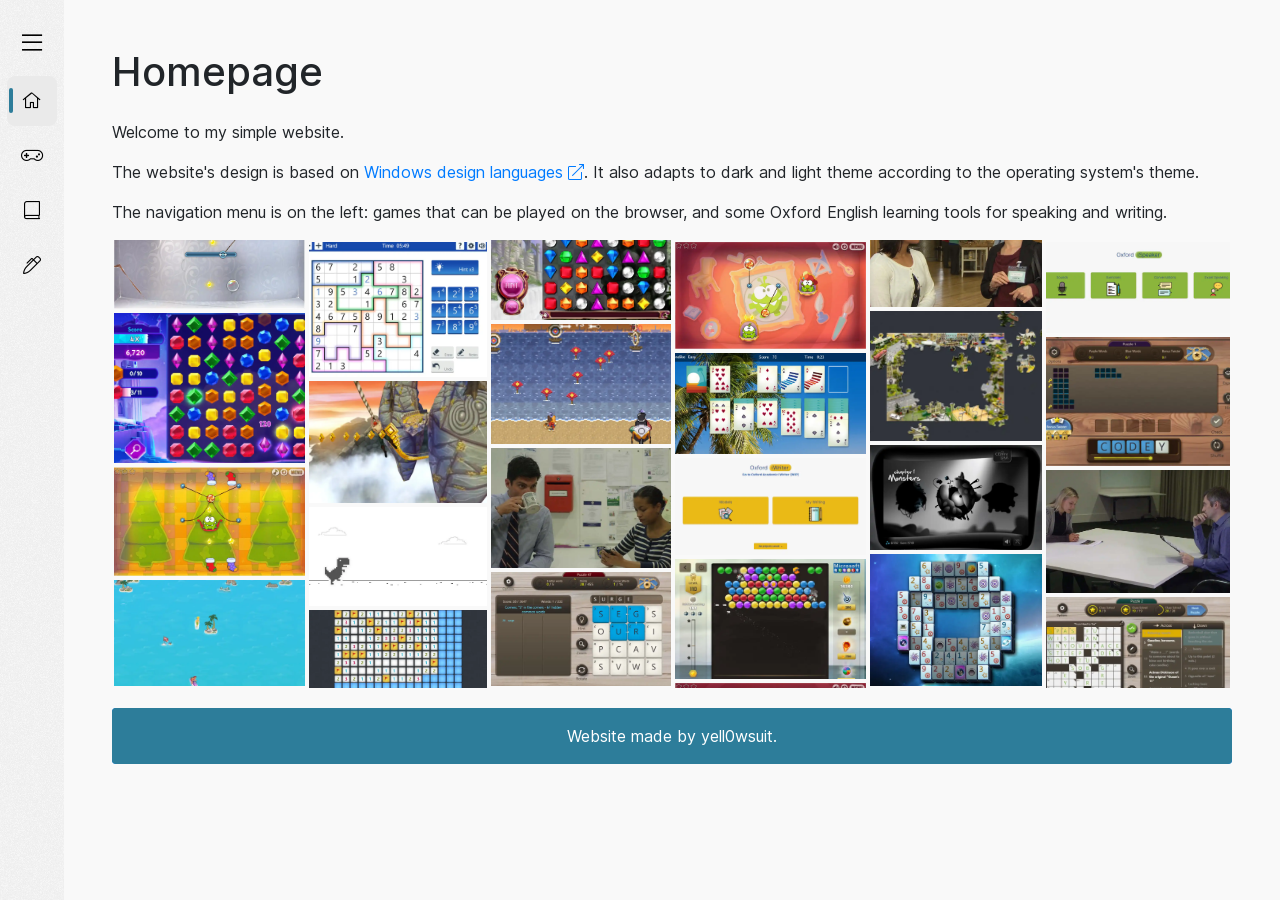
<file: yell0wsuit.github.io/index.html>
<!DOCTYPE html>
<html lang="en" dir="ltr">
    
<!-- Mirrored from yell0wsuit.github.io/ by HTTrack Website Copier/3.x [XR&CO'2014], Wed, 18 May 2022 18:02:54 GMT -->
<!-- Added by HTTrack --><meta http-equiv="content-type" content="text/html;charset=utf-8" /><!-- /Added by HTTrack -->
<head>
        <meta charset="UTF-8">
        <title>Homepage - yell0wsuit</title>
        <link rel="stylesheet" href="css/style.css">
        <link href="css/pro.min.css" rel="stylesheet">
        <link href="css/bootstrap.min.css" rel="stylesheet">
        <script type='text/javascript' src="scripts/jquery.min.js"></script>
        <meta name="viewport" content="width=device-width, initial-scale=1.0">
        <meta name="description" content="yell0wsuit's website">
        <meta property="og:title" content="yell0wsuit's website" />
        <meta property="og:description" content="yell0wsuit's simple website" />
        <meta property="og:image" content="https://yell0wsuit.github.io/meta.jpg" />
    </head>
    <body>
        <div class="sidebar">
            <div class="logo-details">
                <i class="fal fa-bars" id="btn"></i>
            </div>
            <ul class="nav-list">
                <li aria-selected="true" class="active selected">
                    <a href="#">
                    <i class="fal fa-home-alt"></i>
                    <span class="links_name">Homepage</span>
                    </a>
                    <span class="tooltipcustom">Homepage</span>
                </li>
                <li>
                    <a href="html5-games/index.html">
                    <i class="fal fa-gamepad"></i>
                    <span class="links_name">Games</span>
                    </a>
                    <span class="tooltipcustom">Games</span>
                </li>
                <li>
                    <a href="english.html">
                    <i class="fal fa-book-alt"></i>
                    <span class="links_name">Oxford learning tools</span>
                    </a>
                    <span class="tooltipcustom">Oxford learning tools</span>
                </li>
                <li>
                    <a href="https://yell0wsuit.rf.gd/">
                    <i class="fal fa-pen-alt"></i>
                    <span class="links_name">Blog (external page) <span class="fal fa-external-link"></span></span>
                    </a>
                    <span class="tooltipcustom">Blog (external page) <span class="fal fa-external-link"></span></span>
                </li>
            </ul>
        </div>
        <div class="wrapper d-flex align-items-stretch">
            <div id="content" class="p-4 p-md-5">
                <h1 class="mb-4">Homepage</h1>
                <p>Welcome to my simple website.</p>
                <p>The website's design is based on <a href="https://docs.microsoft.com/en-us/windows/apps/design/signature-experiences/design-principles">Windows design languages <span class="fal fa-external-link"></span></a>. It also adapts to dark and light theme according to the operating system's theme.</p>
                <p>The navigation menu is on the left: games that can be played on the browser, and some Oxford English learning tools for speaking and writing.</p>
                <div class="carousel">
                    <div class="first-column"><a href="#"><img src="images/12.webp" alt="image"></a><a href="#"><img src="images/21.webp" alt="image"></a><a href="#"><img src="images/24.webp" alt="image"></a><a href="#"><img src="images/10.webp" alt="image"></a></div>
                    <div class="first-column"><a href="#"><img src="images/13.webp" alt="image"></a><a href="#"><img src="images/22.webp" alt="image"></a><a href="#"><img src="images/11.webp" alt="image"></a><a href="#"><img src="images/15.webp" alt="image"></a></div>
                    <div class="first-column"><a href="#"><img src="images/03.webp" alt="image"></a><a href="#"><img src="images/23.webp" alt="image"></a><a href="#"><img src="images/09.webp" alt="image"></a><a href="#"><img src="images/16.webp" alt="image"></a></div>
                    <div class="first-column"><a href="#"><img src="images/02.webp" alt="image"></a><a href="#"><img src="images/04.webp" alt="image"></a><a href="#"><img src="images/07.webp" alt="image"></a><a href="#"><img src="images/20.webp" alt="image"></a></div>
                    <div class="first-column"><a href="#"><img src="images/08.webp" alt="image"></a><a href="#"><img src="images/19.webp" alt="image"></a><a href="#"><img src="images/01.webp" alt="image"></a><a href="#"><img src="images/14.webp" alt="image"></a></div>
                    <div class="first-column"><a href="#"><img src="images/06.webp" alt="image"></a><a href="#"><img src="images/18.webp" alt="image"></a><a href="#"><img src="images/05.webp" alt="image"></a><a href="#"><img src="images/17.webp" alt="image"></a></div>
                </div>
                <footer class="footer-custom bg-primary text-white mb-5">
                    <!-- Copyright -->
                    <div class="text-center p-3" style="background-color: #2d7d9a; border-radius: 4px">
                        Website made by yell0wsuit.
                    </div>
                    <!-- Copyright -->
                </footer>
            </div>
        </div>
        <div id="ms-spinner" class="fullscreen show" role="progressbar" aria-valuemin="0" aria-valuemax="100">
            <div slot="indeterminate">
                <svg class="spinner-svg" viewBox="0 0 16 16">
                    <circle class="outer-circle" cx="8px" cy="8px" r="7px"></circle>
                    <circle class="inner-circle inner-circle-animation" cx="8px" cy="8px" r="7px"></circle>
                </svg>
            </div>
        </div>
        <script type="text/javascript" src="scripts/bootstrap.min.js"></script>
        <script src="scripts/script.js"></script>
        <script type="text/javascript">
            $(window).on('load', function() {
                if ($('#ms-spinner').length > 0) {
                    $('#ms-spinner').removeClass('show');
                }
            [...document.querySelectorAll('.first-column')].map(column => {
                column.style.setProperty('--animation', 'slide');
                column.innerHTML = column.innerHTML + column.innerHTML;
              });
            });
        </script>
    </body>

<!-- Mirrored from yell0wsuit.github.io/ by HTTrack Website Copier/3.x [XR&CO'2014], Wed, 18 May 2022 18:02:54 GMT -->
</html>
</file>
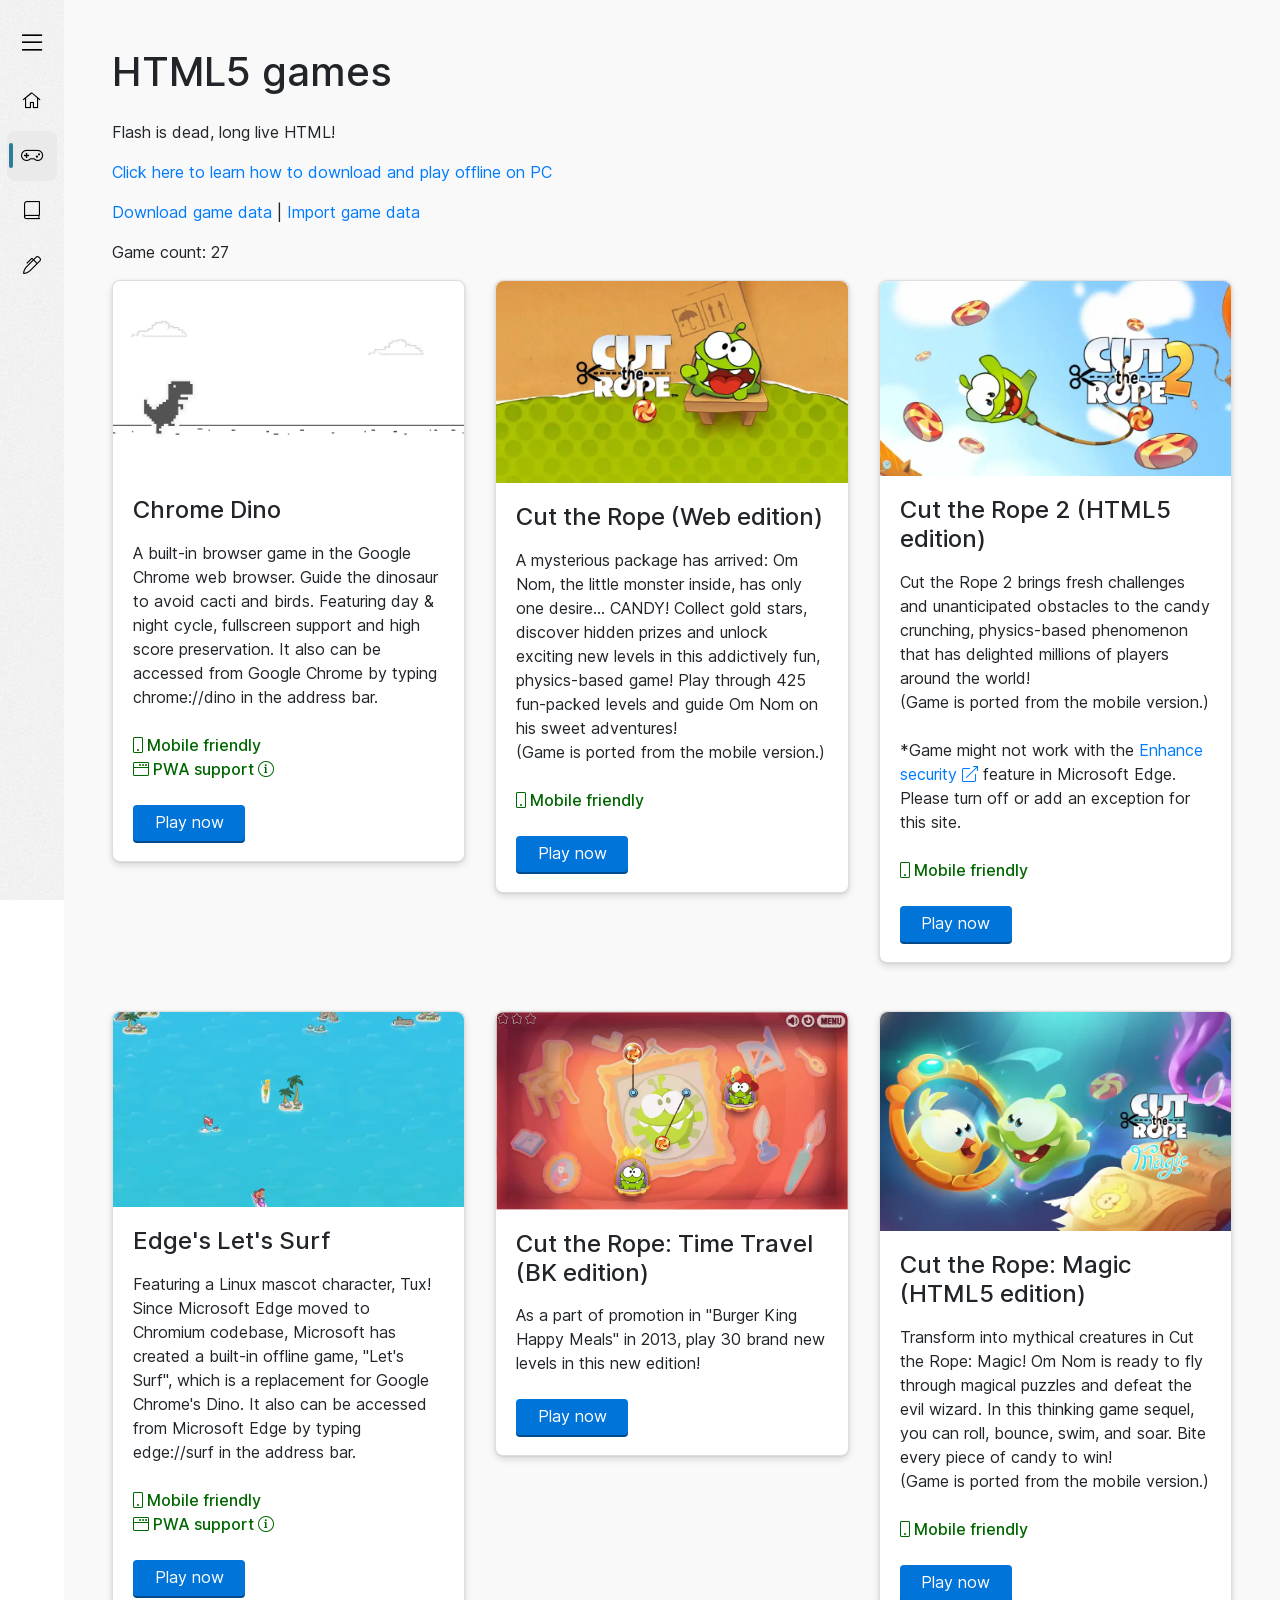
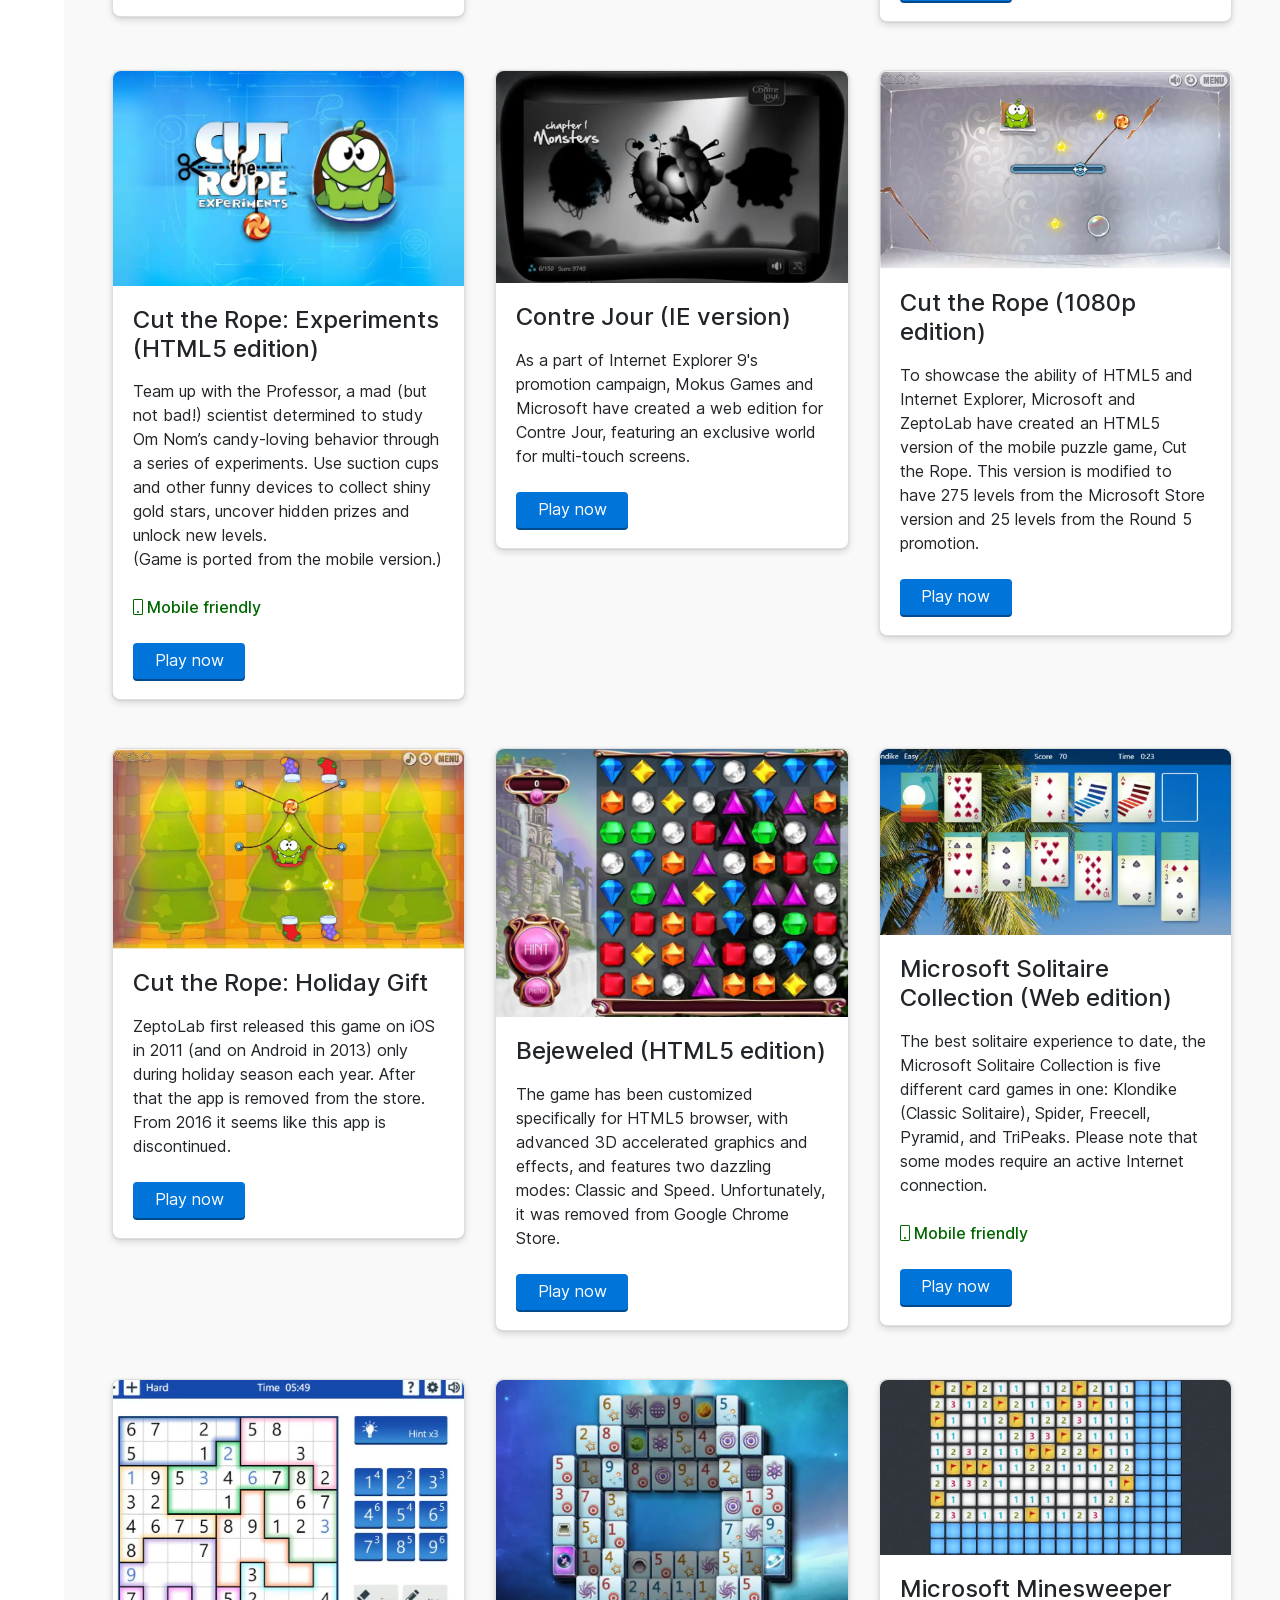
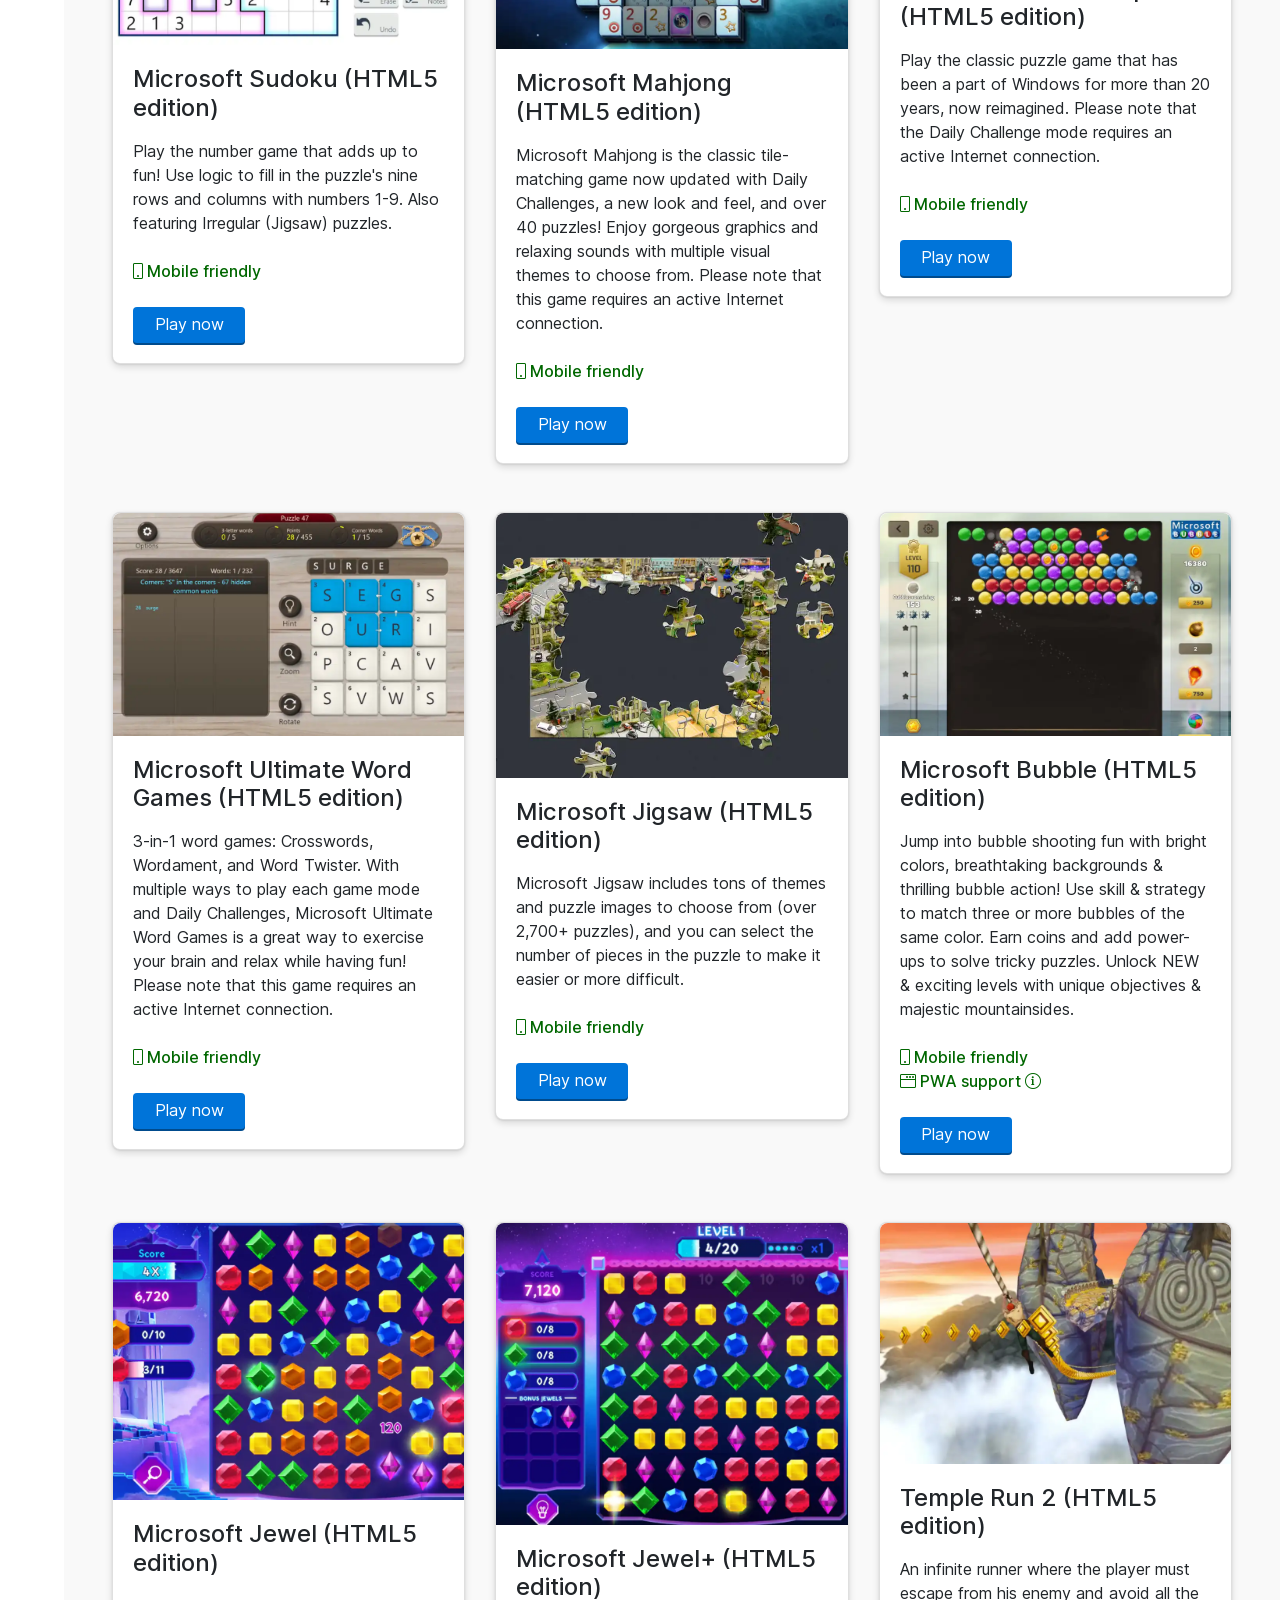
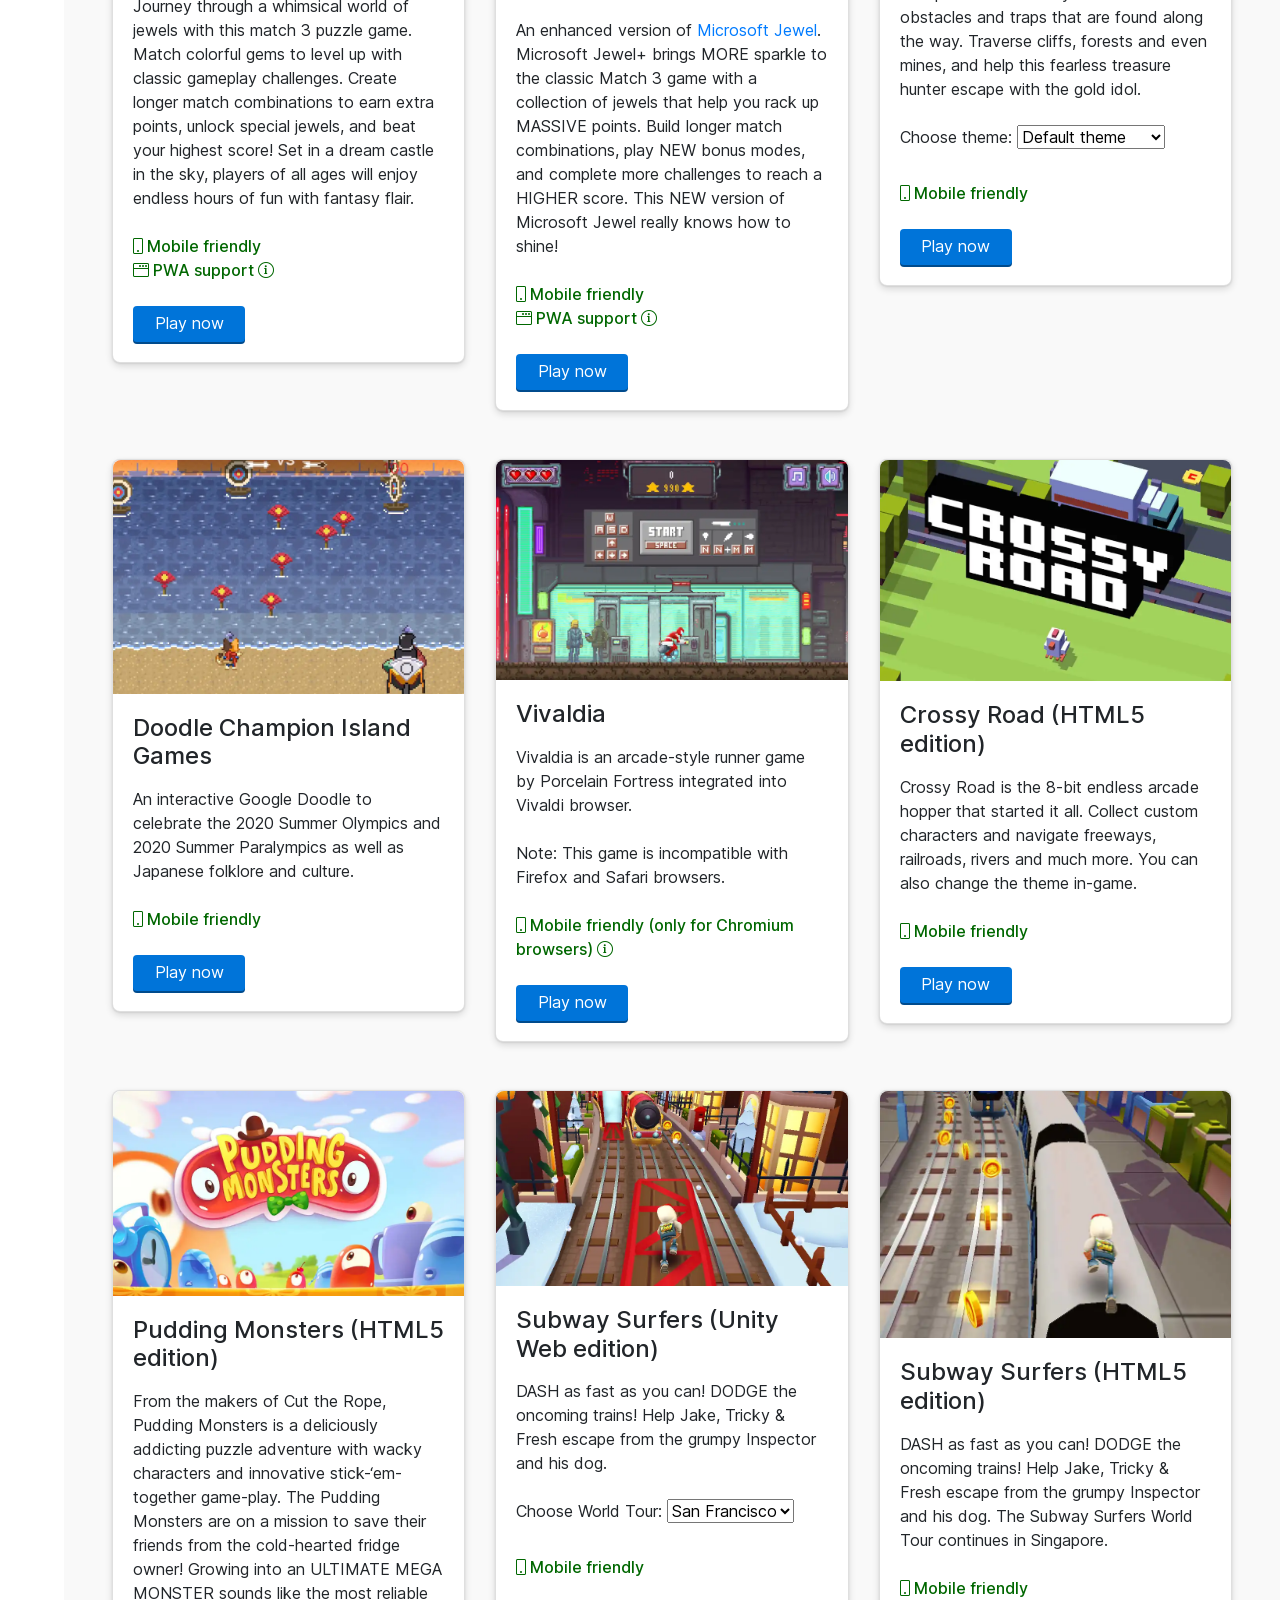
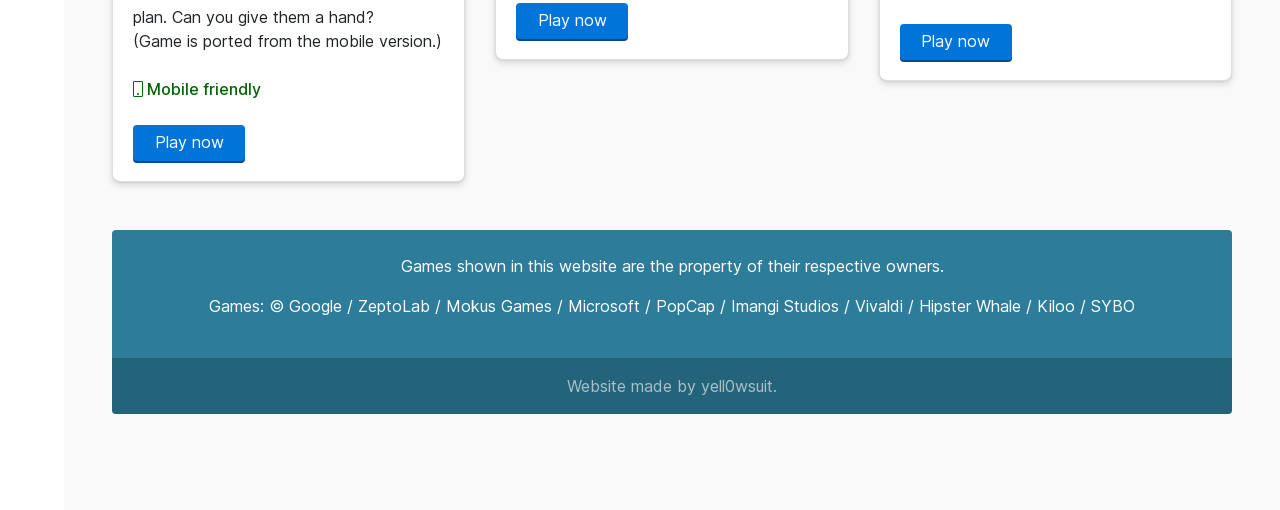
<file: yell0wsuit.github.io/html5-games/index.html>
<!DOCTYPE html>
<html lang="en" dir="ltr">
    
<!-- Mirrored from yell0wsuit.github.io/html5-games/ by HTTrack Website Copier/3.x [XR&CO'2014], Wed, 18 May 2022 18:07:57 GMT -->
<!-- Added by HTTrack --><meta http-equiv="content-type" content="text/html;charset=utf-8" /><!-- /Added by HTTrack -->
<head>
        <meta charset="UTF-8">
        <title>Games - yell0wsuit</title>
        <link rel="stylesheet" href="../css/style.css">
        <link href="../css/pro.min.css" rel="stylesheet">
        <link href="../css/bootstrap.min.css" rel="stylesheet">
        <script type='text/javascript' src="../scripts/jquery.min.js"></script>
        <script type='text/javascript' src="../scripts/popper.min.js"></script>
        <script type='text/javascript' src="../scripts/bootstrap.min.js"></script>
        <meta name="viewport" content="width=device-width, initial-scale=1.0">
    </head>
    <body>
        <script src="../scripts/dexie.min.js"></script>
        <script src="../scripts/dexie-export-import.js"></script>
        <script src="../scripts/jszip.min.js" type="text/javascript"></script>
        <script src="../scripts/download.min.js"></script>
        <script src="../scripts/saveandexport.js"></script>
        <div class="modal hide fade" id="downloadModal">
            <div class="modal-dialog">
                <div class="modal-content">
                    <!-- Modal Header -->
                    <div class="modal-header">
                        <h4 class="modal-title">Before downloading...</h4>
                        <button type="button" class="close" data-dismiss="modal">&times;</button>
                    </div>
                    <!-- Modal body -->
                    <div class="modal-body">
                        Remember to refresh the page to get the latest data after playing.<br />
                        Depending on the amount of the data, this may take a while.
                    </div>
                    <!-- Modal footer -->
                    <div class="modal-footer">
                        <button type="button" class="btn btn-custom" id="downloadZIP" data-dismiss="modal">Download</button>
                        <button type="button" class="btn btn-outline-secondary" onclick="window.location.reload();" data-dismiss="modal">Refresh page</button>
                    </div>
                </div>
            </div>
        </div>
        <div class="modal hide fade" id="progressModal">
            <div class="modal-dialog">
                <div class="modal-content">
                    <!-- Modal Header -->
                    <div class="modal-header">
                        <h4 class="modal-title">Status</h4>
                        <button type="button" class="close" data-dismiss="modal">&times;</button>
                    </div>
                    <!-- Modal body -->
                    <div class="modal-body">
                        Data exported. Check the download popup to get the file.
                    </div>
                    <!-- Modal footer -->
                    <div class="modal-footer">
                        <button type="button" class="btn btn-custom" data-dismiss="modal">Close</button>
                    </div>
                </div>
            </div>
        </div>
        <div class="modal hide fade" id="importModal">
            <div class="modal-dialog">
                <div class="modal-content">
                    <!-- Modal Header -->
                    <div class="modal-header">
                        <h4 class="modal-title">Status</h4>
                        <button type="button" class="close" data-dismiss="modal">&times;</button>
                    </div>
                    <!-- Modal body -->
                    <div class="modal-body">
                        Sucessfully imported game data.<br />
                        Refreshing in 3 seconds.
                    </div>
                    <!-- Modal footer -->
                    <div class="modal-footer">
                        <button type="button" class="btn btn-custom" data-dismiss="modal">Close</button>
                    </div>
                </div>
            </div>
        </div>
        <div class="modal hide fade" id="importFailedModal">
            <div class="modal-dialog">
                <div class="modal-content">
                    <!-- Modal Header -->
                    <div class="modal-header">
                        <h4 class="modal-title">Status</h4>
                        <button type="button" class="close" data-dismiss="modal">&times;</button>
                    </div>
                    <!-- Modal body -->
                    <div class="modal-body">
                        Failed to import data.
                    </div>
                    <!-- Modal footer -->
                    <div class="modal-footer">
                        <button type="button" class="btn btn-custom" data-dismiss="modal">Close</button>
                    </div>
                </div>
            </div>
        </div>
        <div class="modal hide fade" id="confirmModal">
            <div class="modal-dialog">
                <div class="modal-content">
                    <!-- Modal Header -->
                    <div class="modal-header">
                        <h4 class="modal-title">Confirm overwrite?</h4>
                        <button type="button" class="close" data-dismiss="modal">&times;</button>
                    </div>
                    <!-- Modal body -->
                    <div class="modal-body">
                        This will overwrite the current game data. Continue?
                    </div>
                    <!-- Modal footer -->
                    <div class="modal-footer">
                        <button type="button" class="btn btn-warning" onclick="importZIP.click();" data-dismiss="modal">Yes</button>
                        <button type="button" class="btn btn-outline-secondary" data-dismiss="modal">No</button>
                    </div>
                </div>
            </div>
        </div>
        <div class="sidebar">
            <div class="logo-details">
                <i class="fal fa-bars" id="btn"></i>
            </div>
            <ul class="nav-list">
                <li>
                    <a href="../index-2.html">
                    <i class="fal fa-home-alt"></i>
                    <span class="links_name">Homepage</span>
                    </a>
                    <span class="tooltipcustom">Homepage</span>
                </li>
                <li aria-selected="true" class="active selected">
                    <a href="#">
                    <i class="fal fa-gamepad"></i>
                    <span class="links_name">Games</span>
                    </a>
                    <span class="tooltipcustom">Games</span>
                </li>
                <li>
                    <a href="../english.html">
                    <i class="fal fa-book-alt"></i>
                    <span class="links_name">Oxford learning tools</span>
                    </a>
                    <span class="tooltipcustom">Oxford learning tools</span>
                </li>
                <li>
                    <a href="https://yell0wsuit.rf.gd/">
                    <i class="fal fa-pen-alt"></i>
                    <span class="links_name">Blog (external page) <span class="fal fa-external-link"></span></span>
                    </a>
                    <span class="tooltipcustom">Blog (external page) <span class="fal fa-external-link"></span></span>
                </li>
            </ul>
        </div>
        <div class="wrapper d-flex align-items-stretch">
            <div id="content" class="p-4 p-md-5">
                <h1 class="mb-4">HTML5 games</h1>
                <p>Flash is dead, long live HTML!</p>
                <p><a href="offline.html">Click here to learn how to download and play offline on PC</a></p>
                <p><a data-toggle="modal" data-target="#downloadModal" href="javascript:void(0);">Download game data</a> | <a data-toggle="modal" data-target="#confirmModal" href="javascript:void(0);">Import game data</a></p>
                <p>Game count: <span class="count"></span></p>
                <div class="row">
                    <div class="col-md-4 mb-5">
                        <div class="card">
                            <img src="../images/11.webp" class="card-img-top" alt="Chrome Dino" />
                            <div class="card-body">
                                <h4 class="semibold mb-3">Chrome Dino</h4>
                                <p class="mb-4">
                                    A built-in browser game in the Google Chrome web browser. Guide the dinosaur to avoid cacti and birds. Featuring day & night cycle, fullscreen support and high score preservation. It also can be accessed from Google Chrome by typing chrome://dino in the address bar.
                                </p>
                                <p class="mb-4 checked">
                                    <i class="fal fa-mobile"></i> Mobile friendly<br />
                                    <i class="fal fa-window-alt"></i> PWA support <a tabindex="0" data-toggle="popover" data-content="Progressive Web App (PWA) is a technology that allows a website to be installed as an app. This is useful for mobile devices as their browsers don't usually have the fullscreen function. Some PWAs can be installed for offline use."><i class="fal fa-info-circle"></i></a>
                                </p>
                                <a href="games/chrome-dino/index.html" target="_blank" class="fluent-button">Play now</a>
                            </div>
                        </div>
                    </div>
                    <div class="col-md-4 mb-5">
                        <div class="card">
                            <img src="../images/30.webp" class="card-img-top" alt="Cut the Rope (Web edition)" />
                            <div class="card-body">
                                <h4 class="semibold mb-3">Cut the Rope (Web edition)</h4>
                                <p class="mb-4">
                                    A mysterious package has arrived: Om Nom, the little monster inside, has only one desire… CANDY! Collect gold stars, discover hidden prizes and unlock exciting new levels in this addictively fun, physics-based game! Play through 425 fun-packed levels and guide Om Nom on his sweet adventures!<br />(Game is ported from the mobile version.)
                                </p>
                                <p class="mb-4 checked">
                                    <i class="fal fa-mobile"></i> Mobile friendly<br />
                                </p>
                                <a href="games/CutTheRope/index.html" target="_blank" class="fluent-button">Play now</a>
                            </div>
                        </div>
                    </div>
                    <div class="col-md-4 mb-5">
                        <div class="card">
                            <img src="../images/27.webp" class="card-img-top" alt="" />
                            <div class="card-body">
                                <h4 class="semibold mb-3">Cut the Rope 2 (HTML5 edition)</h4>
                                <p class="mb-4">
                                    Cut the Rope 2 brings fresh challenges and unanticipated obstacles to the candy crunching, physics-based phenomenon that has delighted millions of players around the world!<br />(Game is ported from the mobile version.)
                                </p>
                                <p class="mb-4">
                                *Game might not work with the <a href="https://docs.microsoft.com/en-us/deployedge/microsoft-edge-security-browse-safer#whats-new-in-microsoft-edge-security-settings" target="_blank">Enhance security <i class="fal fa-external-link"></i></a> feature in Microsoft Edge. Please turn off or add an exception for this site.
                                </p>
                                <p class="mb-4 checked">
                                    <i class="fal fa-mobile"></i> Mobile friendly<br />
                                </p>
                                <a href="games/ctr2/index.html" target="_blank" class="fluent-button">Play now</a>
                            </div>
                        </div>
                    </div>
                    <div class="col-md-4 mb-5">
                        <div class="card">
                            <img src="../images/10.webp" class="card-img-top" alt="..." />
                            <div class="card-body">
                                <h4 class="semibold mb-3">Edge's Let's Surf</h4>
                                <p class="mb-4">
                                    Featuring a Linux mascot character, Tux! Since Microsoft Edge moved to Chromium codebase, Microsoft has created a built-in offline game, "Let's Surf", which is a replacement for Google Chrome's Dino. It also can be accessed from Microsoft Edge by typing edge://surf in the address bar.
                                </p>
                                <p class="mb-4 checked">
                                    <i class="fal fa-mobile"></i> Mobile friendly<br />
                                    <i class="fal fa-window-alt"></i> PWA support <a tabindex="0" data-toggle="popover" data-content="Progressive Web App (PWA) is a technology that allows a website to be installed as an app. This is useful for mobile devices as their browsers don't usually have the fullscreen function. Some PWAs can be installed for offline use."><i class="fal fa-info-circle"></i></a>
                                </p>
                                <a href="games/edge-surf/index.html" target="_blank" class="fluent-button">Play now</a>
                            </div>
                        </div>
                    </div>
                    <div class="col-md-4 mb-5">
                        <div class="card">
                            <img src="../images/02.webp" class="card-img-top" alt="..." />
                            <div class="card-body">
                                <h4 class="semibold mb-3">Cut the Rope: Time Travel (BK edition)</h4>
                                <p class="mb-4">
                                    As a part of promotion in "Burger King Happy Meals" in 2013, play 30 brand new levels in this new edition!
                                </p>
                                <a href="games/ctr-TimeTravel/index.html" target="_blank" class="fluent-button">Play now</a>
                            </div>
                        </div>
                    </div>
                    <div class="col-md-4 mb-5">
                        <div class="card">
                            <img src="../images/28.webp" class="card-img-top" alt="" />
                            <div class="card-body">
                                <h4 class="semibold mb-3">Cut the Rope: Magic (HTML5 edition)</h4>
                                <p class="mb-4">
                                    Transform into mythical creatures in Cut the Rope: Magic! Om Nom is ready to fly through magical puzzles and defeat the evil wizard. In this thinking game sequel, you can roll, bounce, swim, and soar. Bite every piece of candy to win!<br />(Game is ported from the mobile version.)
                                </p>
                                <p class="mb-4 checked">
                                    <i class="fal fa-mobile"></i> Mobile friendly<br />
                                </p>
                                <a href="games/ctrm/index.html" target="_blank" class="fluent-button">Play now</a>
                            </div>
                        </div>
                    </div>
                    <div class="col-md-4 mb-5">
                        <div class="card">
                            <img src="../images/29.webp" class="card-img-top" alt="" />
                            <div class="card-body">
                                <h4 class="semibold mb-3">Cut the Rope: Experiments (HTML5 edition)</h4>
                                <p class="mb-4">
                                    Team up with the Professor, a mad (but not bad!) scientist determined to study Om Nom’s candy-loving behavior through a series of experiments. Use suction cups and other funny devices to collect shiny gold stars, uncover hidden prizes and unlock new levels.<br />(Game is ported from the mobile version.)
                                </p>
                                <p class="mb-4 checked">
                                    <i class="fal fa-mobile"></i> Mobile friendly<br />
                                </p>
                                <a href="games/ctrexp/index.html" target="_blank" class="fluent-button">Play now</a>
                            </div>
                        </div>
                    </div>
                    <div class="col-md-4 mb-5">
                        <div class="card">
                            <img src="../images/01.webp" class="card-img-top" alt="..." />
                            <div class="card-body">
                                <h4 class="semibold mb-3">Contre Jour (IE version)</h4>
                                <p class="mb-4">
                                    As a part of Internet Explorer 9's promotion campaign, Mokus Games and Microsoft have created a web edition for Contre Jour, featuring an exclusive world for multi-touch screens.
                                </p>
                                <a href="games/ContreJour/index.html" target="_blank" class="fluent-button">Play now</a>
                            </div>
                        </div>
                    </div>
                    <div class="col-md-4 mb-5">
                        <div class="card">
                            <img src="../images/12.webp" class="card-img-top" alt="..." />
                            <div class="card-body">
                                <h4 class="semibold mb-3">Cut the Rope (1080p edition)</h4>
                                <p class="mb-4">
                                    To showcase the ability of HTML5 and Internet Explorer, Microsoft and ZeptoLab have created an HTML5 version of the mobile puzzle game, Cut the Rope. This version is modified to have 275 levels from the Microsoft Store version and 25 levels from the Round 5 promotion.
                                </p>
                                <a href="games/ctr-1080p/index.html" target="_blank" class="fluent-button">Play now</a>
                            </div>
                        </div>
                    </div>
                    <div class="col-md-4 mb-5">
                        <div class="card">
                            <img src="../images/24.webp" class="card-img-top" alt="..." />
                            <div class="card-body">
                                <h4 class="semibold mb-3">Cut the Rope: Holiday Gift</h4>
                                <p class="mb-4">
                                    ZeptoLab first released this game on iOS in 2011 (and on Android in 2013) only during holiday season each year. After that the app is removed from the store. From 2016 it seems like this app is discontinued.
                                </p>
                                <a href="games/ctr-holiday/index.html" target="_blank" class="fluent-button">Play now</a>
                            </div>
                        </div>
                    </div>
                    <div class="col-md-4 mb-5">
                        <div class="card">
                            <img src="../images/03.webp" class="card-img-top" alt="..." />
                            <div class="card-body">
                                <h4 class="semibold mb-3">Bejeweled (HTML5 edition)</h4>
                                <p class="mb-4">
                                    The game has been customized specifically for HTML5 browser, with advanced 3D accelerated graphics and effects, and features two dazzling modes: Classic and Speed. Unfortunately, it was removed from Google Chrome Store.
                                </p>
                                <a href="games/bejeweled/index.html" target="_blank" class="fluent-button">Play now</a>
                            </div>
                        </div>
                    </div>
                    <div class="col-md-4 mb-5">
                        <div class="card">
                            <img src="../images/04.webp" class="card-img-top" alt="..." />
                            <div class="card-body">
                                <h4 class="semibold mb-3">Microsoft Solitaire Collection (Web edition)</h4>
                                <p class="mb-4">
                                    The best solitaire experience to date, the Microsoft Solitaire Collection is five different card games in one: Klondike (Classic Solitaire), Spider, Freecell, Pyramid, and TriPeaks. Please note that some modes require an active Internet connection.
                                </p>
                                <p class="mb-4 checked">
                                    <i class="fal fa-mobile"></i> Mobile friendly
                                </p>
                                <a href="games/ms-solitaire/index.html" target="_blank" class="fluent-button">Play now</a>
                            </div>
                        </div>
                    </div>
                    <div class="col-md-4 mb-5">
                        <div class="card">
                            <img src="../images/13.webp" class="card-img-top" alt="..." />
                            <div class="card-body">
                                <h4 class="semibold mb-3">Microsoft Sudoku (HTML5 edition)</h4>
                                <p class="mb-4">
                                    Play the number game that adds up to fun! Use logic to fill in the puzzle's nine rows and columns with numbers 1-9. Also featuring Irregular (Jigsaw) puzzles.
                                </p>
                                <p class="mb-4 checked">
                                    <i class="fal fa-mobile"></i> Mobile friendly
                                </p>
                                <a href="games/ms-sudoku/index.html" target="_blank" class="fluent-button">Play now</a>
                            </div>
                        </div>
                    </div>
                    <div class="col-md-4 mb-5">
                        <div class="card">
                            <img src="../images/14.webp" class="card-img-top" alt="..." />
                            <div class="card-body">
                                <h4 class="semibold mb-3">Microsoft Mahjong (HTML5 edition)</h4>
                                <p class="mb-4">
                                    Microsoft Mahjong is the classic tile-matching game now updated with Daily Challenges, a new look and feel, and over 40 puzzles! Enjoy gorgeous graphics and relaxing sounds with multiple visual themes to choose from. Please note that this game requires an active Internet connection.
                                </p>
                                <p class="mb-4 checked">
                                    <i class="fal fa-mobile"></i> Mobile friendly
                                </p>
                                <a href="games/ms-mahjong/index.html" target="_blank" class="fluent-button">Play now</a>
                            </div>
                        </div>
                    </div>
                    <div class="col-md-4 mb-5">
                        <div class="card">
                            <img src="../images/15.webp" class="card-img-top" alt="..." />
                            <div class="card-body">
                                <h4 class="semibold mb-3">Microsoft Minesweeper (HTML5 edition)</h4>
                                <p class="mb-4">
                                    Play the classic puzzle game that has been a part of Windows for more than 20 years, now reimagined. Please note that the Daily Challenge mode requires an active Internet connection.
                                </p>
                                <p class="mb-4 checked">
                                    <i class="fal fa-mobile"></i> Mobile friendly
                                </p>
                                <a href="games/ms-minesweeper/index.html" target="_blank" class="fluent-button">Play now</a>
                            </div>
                        </div>
                    </div>
                    <div class="col-md-4 mb-5">
                        <div class="card">
                            <img src="../images/16.webp" class="card-img-top" alt="..." />
                            <div class="card-body">
                                <h4 class="semibold mb-3">Microsoft Ultimate Word Games (HTML5 edition)</h4>
                                <p class="mb-4">
                                    3-in-1 word games: Crosswords, Wordament, and Word Twister. With multiple ways to play each game mode and Daily Challenges, Microsoft Ultimate Word Games is a great way to exercise your brain and relax while having fun! Please note that this game requires an active Internet connection.
                                </p>
                                <p class="mb-4 checked">
                                    <i class="fal fa-mobile"></i> Mobile friendly
                                </p>
                                <a href="games/ms-wordgames/index.html" target="_blank" class="fluent-button">Play now</a>
                            </div>
                        </div>
                    </div>
                    <div class="col-md-4 mb-5">
                        <div class="card">
                            <img src="../images/19.webp" class="card-img-top" alt="..." />
                            <div class="card-body">
                                <h4 class="semibold mb-3">Microsoft Jigsaw (HTML5 edition)</h4>
                                <p class="mb-4">
                                    Microsoft Jigsaw includes tons of themes and puzzle images to choose from (over 2,700+ puzzles), and you can select the number of pieces in the puzzle to make it easier or more difficult.
                                </p>
                                <p class="mb-4 checked">
                                    <i class="fal fa-mobile"></i> Mobile friendly
                                </p>
                                <a href="games/ms-jigsaw/index.html" target="_blank" class="fluent-button">Play now</a>
                            </div>
                        </div>
                    </div>
                    <div class="col-md-4 mb-5">
                        <div class="card">
                            <img src="../images/20.webp" class="card-img-top" alt="..." />
                            <div class="card-body">
                                <h4 class="semibold mb-3">Microsoft Bubble (HTML5 edition)</h4>
                                <p class="mb-4">
                                    Jump into bubble shooting fun with bright colors, breathtaking backgrounds & thrilling bubble action! Use skill & strategy to match three or more bubbles of the same color. Earn coins and add power-ups to solve tricky puzzles. Unlock NEW & exciting levels with unique objectives & majestic mountainsides.
                                </p>
                                <p class="mb-4 checked">
                                    <i class="fal fa-mobile"></i> Mobile friendly<br />
                                    <i class="fal fa-window-alt"></i> PWA support <a tabindex="0" data-toggle="popover" data-content="Progressive Web App (PWA) is a technology that allows a website to be installed as an app. This is useful for mobile devices as their browsers don't usually have the fullscreen function. Some PWAs can be installed for offline use."><i class="fal fa-info-circle"></i></a>
                                </p>
                                <a href="games/ms-bubble/index.html" target="_blank" class="fluent-button">Play now</a>
                            </div>
                        </div>
                    </div>
                    <div class="col-md-4 mb-5">
                        <div class="card">
                            <img src="../images/21.webp" class="card-img-top" alt="..." />
                            <div class="card-body">
                                <h4 class="semibold mb-3">Microsoft Jewel (HTML5 edition)</h4>
                                <p class="mb-4">
                                    Journey through a whimsical world of jewels with this match 3 puzzle game. Match colorful gems to level up with classic gameplay challenges. Create longer match combinations to earn extra points, unlock special jewels, and beat your highest score! Set in a dream castle in the sky, players of all ages will enjoy endless hours of fun with fantasy flair.
                                </p>
                                <p class="mb-4 checked">
                                    <i class="fal fa-mobile"></i> Mobile friendly<br />
                                    <i class="fal fa-window-alt"></i> PWA support <a tabindex="0" data-toggle="popover" data-content="Progressive Web App (PWA) is a technology that allows a website to be installed as an app. This is useful for mobile devices as their browsers don't usually have the fullscreen function. Some PWAs can be installed for offline use."><i class="fal fa-info-circle"></i></a>
                                </p>
                                <a href="games/ms-jewel/index.html" target="_blank" class="fluent-button">Play now</a>
                            </div>
                        </div>
                    </div>
                    <div class="col-md-4 mb-5">
                        <div class="card">
                            <img src="../images/21plus.webp" class="card-img-top" alt="..." />
                            <div class="card-body">
                                <h4 class="semibold mb-3">Microsoft Jewel+ (HTML5 edition)</h4>
                                <p class="mb-4">
                                    An enhanced version of <a href="games/ms-jewel/index.html" target="_blank">Microsoft Jewel</a>. Microsoft Jewel+ brings MORE sparkle to the classic Match 3 game with a collection of jewels that help you rack up MASSIVE points. Build longer match combinations, play NEW bonus modes, and complete more challenges to reach a HIGHER score. This NEW version of Microsoft Jewel really knows how to shine!
                                </p>
                                <p class="mb-4 checked">
                                    <i class="fal fa-mobile"></i> Mobile friendly<br />
                                    <i class="fal fa-window-alt"></i> PWA support <a tabindex="0" data-toggle="popover" data-content="Progressive Web App (PWA) is a technology that allows a website to be installed as an app. This is useful for mobile devices as their browsers don't usually have the fullscreen function. Some PWAs can be installed for offline use."><i class="fal fa-info-circle"></i></a>
                                </p>
                                <a href="games/ms-jewelplus/index.html" target="_blank" class="fluent-button">Play now</a>
                            </div>
                        </div>
                    </div>
                    <div class="col-md-4 mb-5">
                        <div class="card">
                            <img src="../images/22.webp" id="tp2theme" class="card-img-top" alt="..." />
                            <div class="card-body">
                                <h4 class="semibold mb-3">Temple Run 2 (HTML5 edition)</h4>
                                <p class="mb-4">
                                    An infinite runner where the player must escape from his enemy and avoid all the obstacles and traps that are found along the way. Traverse cliffs, forests and even mines, and help this fearless treasure hunter escape with the gold idol.
                                </p>
                                <p class="mb-4">
                                    <label for="tp2_theme">Choose theme:</label>
                                    <select name="tp2_theme" id="tp2_theme" onchange="changetp2Theme()">
                                        <option value="default">Default theme</option>
                                        <option value="arctic">Frozen Shadows</option>
                                        <option value="festival">Holi Festival</option>
                                        <option value="jungle">Jungle Fall</option>
                                    </select>
                                    <p id="tp2hidden" style="display: none">* This theme has some issues for low-end devices. Please wait for several minutes after the progress bar loader before playing. You can check for the actual loading progress by pressing <kbd>F12</kbd> on PC, then navigate to the "Network" tab.</p>
                                </p>
                                <p class="mb-4 checked">
                                    <i class="fal fa-mobile"></i> Mobile friendly
                                </p>
                                <a href="games/templerun2/index.html" id="tp2link" target="_blank" class="fluent-button">Play now</a>
                            </div>
                        </div>
                    </div>
                    <div class="col-md-4 mb-5">
                        <div class="card">
                            <img src="../images/23.webp" class="card-img-top" alt="..." />
                            <div class="card-body">
                                <h4 class="semibold mb-3">Doodle Champion Island Games</h4>
                                <p class="mb-4">
                                    An interactive Google Doodle to celebrate the 2020 Summer Olympics and 2020 Summer Paralympics as well as Japanese folklore and culture.
                                </p>
                                <p class="mb-4 checked">
                                    <i class="fal fa-mobile"></i> Mobile friendly
                                </p>
                                <a href="games/google-kitsune/index.html" target="_blank" class="fluent-button">Play now</a>
                            </div>
                        </div>
                    </div>
                    <div class="col-md-4 mb-5">
                        <div class="card">
                            <img src="../images/25.webp" class="card-img-top" alt="..." />
                            <div class="card-body">
                                <h4 class="semibold mb-3">Vivaldia</h4>
                                <p class="mb-4">
                                    Vivaldia is an arcade-style runner game by Porcelain Fortress integrated into Vivaldi browser.
                                </p>
                                <p class="mb-4">
                                    Note: This game is incompatible with Firefox and Safari browsers.
                                </p>
                                <p class="mb-4 checked">
                                    <i class="fal fa-mobile"></i> Mobile friendly (only for Chromium browsers) <a tabindex="0" data-toggle="popover" data-content="Chromium is what powers Google Chrome, Microsoft Edge, and so on. However, Apple does not allow other browser code on on iOS (and iPadOS)."><i class="fal fa-info-circle"></i></a>
                                </p>
                                <a href="games/vivaldia/index.html" target="_blank" class="fluent-button">Play now</a>
                            </div>
                        </div>
                    </div>
                    <div class="col-md-4 mb-5">
                        <div class="card">
                            <img src="../images/26.webp" class="card-img-top" alt="..." />
                            <div class="card-body">
                                <h4 class="semibold mb-3">Crossy Road (HTML5 edition)</h4>
                                <p class="mb-4">
                                    Crossy Road is the 8-bit endless arcade hopper that started it all. Collect custom characters and navigate freeways, railroads, rivers and much more. You can also change the theme in-game.
                                </p>
                                <p class="mb-4 checked">
                                    <i class="fal fa-mobile"></i> Mobile friendly
                                </p>
                                <a href="games/crossy-road/index.html" target="_blank" class="fluent-button">Play now</a>
                            </div>
                        </div>
                    </div>
                    <div class="col-md-4 mb-5">
                        <div class="card">
                            <img src="../images/31.webp" class="card-img-top" alt="..." />
                            <div class="card-body">
                                <h4 class="semibold mb-3">Pudding Monsters (HTML5 edition)</h4>
                                <p class="mb-4">
                                    From the makers of Cut the Rope, Pudding Monsters is a deliciously addicting puzzle adventure with wacky characters and innovative stick-‘em-together game-play. The Pudding Monsters are on a mission to save their friends from the cold-hearted fridge owner! Growing into an ULTIMATE MEGA MONSTER sounds like the most reliable plan. Can you give them a hand?<br />(Game is ported from the mobile version.)
                                </p>
                                <p class="mb-4 checked">
                                    <i class="fal fa-mobile"></i> Mobile friendly
                                </p>
                                <a href="games/pudding-monsters/index.html" target="_blank" class="fluent-button">Play now</a>
                            </div>
                        </div>
                    </div>
                    <div class="col-md-4 mb-5">
                        <div class="card">
                            <img src="../images/33.webp" class="card-img-top" alt="..." />
                            <div class="card-body">
                                <h4 class="semibold mb-3">Subway Surfers (Unity Web edition)</h4>
                                <p class="mb-4">
                                    DASH as fast as you can! DODGE the oncoming trains! Help Jake, Tricky & Fresh escape from the grumpy Inspector and his dog.
                                </p>
                                <p class="mb-4">
                                    <label for="ssw">Choose World Tour:</label>
                                    <select name="ssw" id="ssw" onchange="changessw()">
                                        <option value="default">San Francisco</option>
                                        <option value="beijing">Beijing</option>
                                        <option value="berlin">Berlin</option>
                                        <option value="havana">Havana</option>
                                        <option value="houston">Houston</option>
                                        <option value="london">London</option>
                                        <option value="monaco">Monaco</option>
                                        <option value="neworleans">New Orleans</option>
                                        <option value="zurich">Zurich</option>
                                    </select>
                                </p>
                                <p class="mb-4 checked">
                                    <i class="fal fa-mobile"></i> Mobile friendly
                                </p>
                                <a href="games/subway-surfers-unity/index.html" id="sswlink" target="_blank" class="fluent-button">Play now</a>
                            </div>
                        </div>
                    </div>
                    <div class="col-md-4 mb-5">
                        <div class="card">
                            <img src="../images/32.webp" class="card-img-top" alt="..." />
                            <div class="card-body">
                                <h4 class="semibold mb-3">Subway Surfers (HTML5 edition)</h4>
                                <p class="mb-4">
                                    DASH as fast as you can! DODGE the oncoming trains! Help Jake, Tricky & Fresh escape from the grumpy Inspector and his dog. The Subway Surfers World Tour continues in Singapore.
                                </p>
                                <p class="mb-4 checked">
                                    <i class="fal fa-mobile"></i> Mobile friendly
                                </p>
                                <a href="games/subway-surfers/index.html" target="_blank" class="fluent-button">Play now</a>
                            </div>
                        </div>
                    </div>
                </div>
                <footer class="footer-custom bg-primary text-white mb-5" style="background-color:#2d7d9a !important">
                    <!-- Grid container -->
                    <div class="container p-4">
                        <!--Grid row-->
                        <div class="row">
                            <!--Grid column-->
                            <div class="text-center col-lg-12">
                                <p>
                                    Games shown in this website are the property of their respective owners.
                                </p>
                                <p>
                                    Games: &copy Google / ZeptoLab / Mokus Games / Microsoft / PopCap / Imangi Studios / Vivaldi / Hipster Whale / Kiloo / SYBO
                                </p>
                            </div>
                            <!--Grid column-->
                        </div>
                        <!--Grid row-->
                    </div>
                    <!-- Grid container -->
                    <!-- Copyright -->
                    <div
                        class="text-center p-3"
                        style="background-color: rgba(0, 0, 0, 0.2); color: rgba(255, 255, 255, 0.6); border-bottom-left-radius: 4px; border-bottom-right-radius: 4px"
                        >
                        Website made by yell0wsuit.
                    </div>
                    <!-- Copyright -->
                </footer>
            </div>
        </div>
        <div id="ms-spinner" class="fullscreen show" role="progressbar" aria-valuemin="0" aria-valuemax="100">
            <div slot="indeterminate">
                <svg class="spinner-svg" viewBox="0 0 16 16">
                    <circle class="outer-circle" cx="8px" cy="8px" r="7px"></circle>
                    <circle class="inner-circle inner-circle-animation" cx="8px" cy="8px" r="7px"></circle>
                </svg>
            </div>
        </div>
        <script>
        function changetp2Theme(){var e=document.getElementById("tp2_theme").value,t=document.getElementById("tp2hidden");switch(e){case"default":document.getElementById("tp2theme").src="../images/22.webp",document.getElementById("tp2link").href="games/templerun2",t.style.display="none";break;case"arctic":document.getElementById("tp2theme").src="../images/22_arctic.webp",document.getElementById("tp2link").href="games/templerun2/arctic.html",t.style.display="none";break;case"festival":document.getElementById("tp2theme").src="../images/22_festival.webp",document.getElementById("tp2link").href="games/templerun2/festival.html",t.style.display="none";break;case"jungle":document.getElementById("tp2theme").src="../images/22_jungle.webp",document.getElementById("tp2link").href="games/templerun2/jungle.html",t.style.display="block"}}function changessw(){switch(document.getElementById("ssw").value){case"default":document.getElementById("sswlink").href="games/subway-surfers-unity/index.html";break;case"beijing":document.getElementById("sswlink").href="games/subway-surfers-unity/beijing.html";break;case"berlin":document.getElementById("sswlink").href="games/subway-surfers-unity/berlin.html";break;case"havana":document.getElementById("sswlink").href="games/subway-surfers-unity/havana.html";break;case"zurich":document.getElementById("sswlink").href="games/subway-surfers-unity/zurich.html";break;case"houston":document.getElementById("sswlink").href="games/subway-surfers-unity/houston.html";break;case"london":document.getElementById("sswlink").href="games/subway-surfers-unity/london.html";break;case"monaco":document.getElementById("sswlink").href="games/subway-surfers-unity/monaco.html";break;case"neworleans":document.getElementById("sswlink").href="games/subway-surfers-unity/neworleans.html"}}
        </script>
        <script src="../scripts/script.js"></script>
        <script type="text/javascript">
            $(window).on("load",function(){$("#ms-spinner").length>0&&$("#ms-spinner").removeClass("show")});var numItems=$(".card").length;$(".count").text(numItems),$(function(){$('[data-toggle="popover"]').popover({trigger:"focus"})});
        </script>
    </body>

<!-- Mirrored from yell0wsuit.github.io/html5-games/ by HTTrack Website Copier/3.x [XR&CO'2014], Wed, 18 May 2022 18:08:04 GMT -->
</html>
</file>
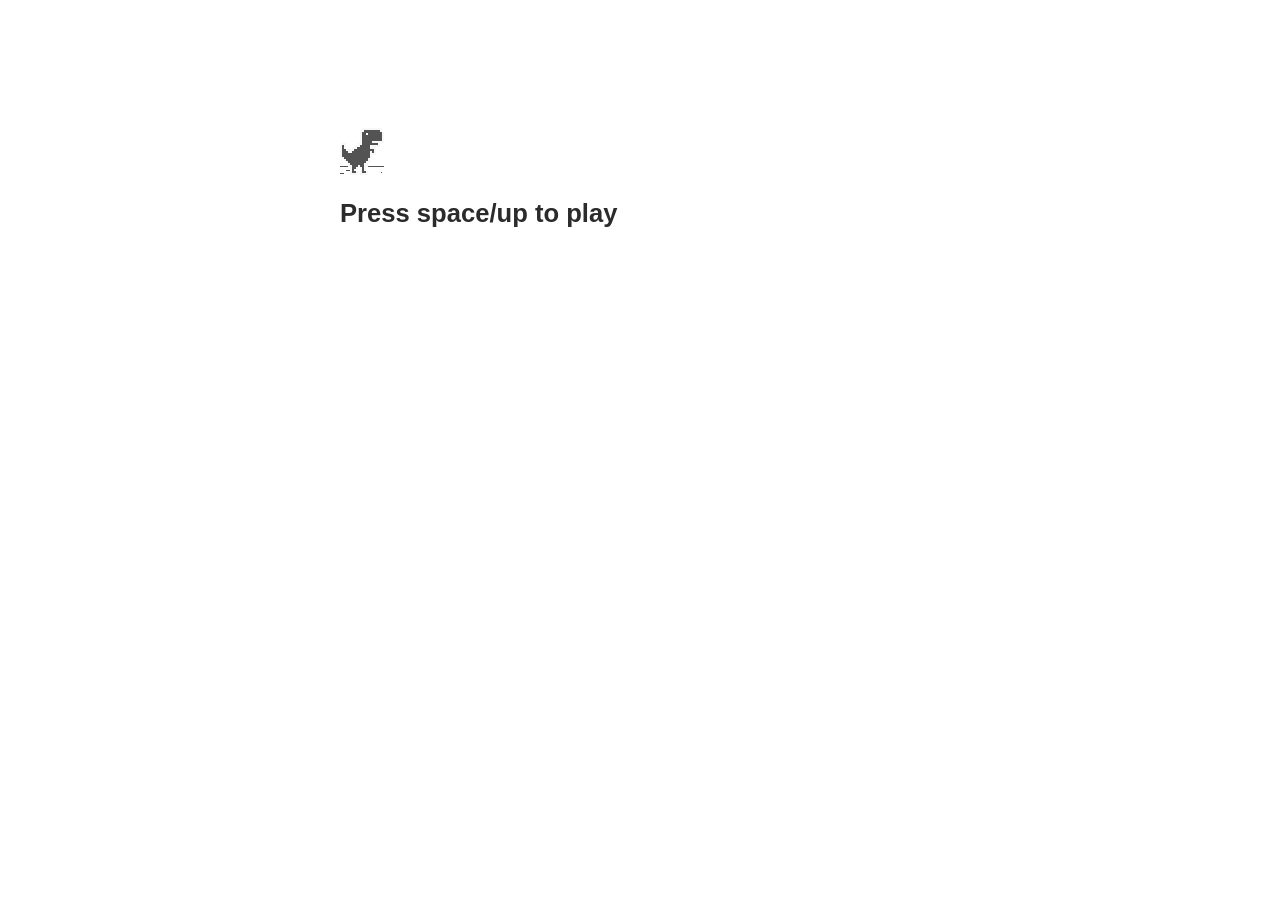
<file: yell0wsuit.github.io/html5-games/games/chrome-dino/index.html>
<!doctype html>
<html>


<!-- Mirrored from yell0wsuit.github.io/html5-games/games/chrome-dino/ by HTTrack Website Copier/3.x [XR&CO'2014], Wed, 18 May 2022 18:16:07 GMT -->
<!-- Added by HTTrack --><meta http-equiv="content-type" content="text/html;charset=utf-8" /><!-- /Added by HTTrack -->
<head>
    <meta charset="utf-8">
    <meta name="viewport" content="width=device-width, initial-scale=1.0,maximum-scale=1.0, user-scalable=no">
	<meta name="color-scheme" content="light dark">
	<link rel="apple-touch-icon" sizes="128x128" href="icons/icon-128.png">
	<link rel="apple-touch-icon" sizes="256x256" href="icons/icon-256.png">
	<meta name="theme-color" content="#fff">
	<link rel="icon" href="favicon.ico">
    <title>Chrome Dino</title>
    <link rel="stylesheet" href="style.css">
    <script src="game.js"></script>
	<link rel="manifest" href="appmanifest.json">
</head>

<body id="t" class="offline">
    <div id="main-frame-error" class="interstitial-wrapper">
        <div id="main-content">
            <div class="icon icon-offline" alt=""></div>
        </div>
        <div id="offline-resources">
            <img id="offline-resources-1x" src="images/default_100_percent/100-error-offline.png">
            <img id="offline-resources-2x" src="images/default_200_percent/200-error-offline.png">
            <template id="audio-resources">
                <audio id="offline-sound-press" src="[data-uri]"></audio>
                <audio id="offline-sound-hit" src="[data-uri]"></audio>
                <audio id="offline-sound-reached" src="[data-uri]"></audio>
            </template>
        </div>
		    <div id="messageBox">
         <h1 id="h1" style="font-family: -apple-system, BlinkMacSystemFont, 'Segoe UI', Roboto, Helvetica, Arial, sans-serif;">Press space/up to play</h1>
    </div>
    </div>

</body>
<script src="register-sw.js"></script>
<script>
    document.onkeydown = function(evt) {
    evt = evt || window.event;
    if (evt.keyCode == 32 || evt.keyCode == 38) {
        var box = document.getElementById("messageBox");
        box.style.visibility="hidden";
		}
	};
    
    function is_touch_enabled() {
            return ( 'ontouchstart' in window ) || 
                   ( navigator.maxTouchPoints > 0 ) ||
                   ( navigator.msMaxTouchPoints > 0 );
    }
    if ( is_touch_enabled() ) {
        var box = document.getElementById("h1");
        box.innerHTML = "Touch the screen to play";
    }

    // Hide text on touch devices
    document.ontouchstart = touchDevices;
    function touchDevices() {
        var box = document.getElementById("messageBox");
        box.style.visibility="hidden";
    };

</script>
    

<!-- Mirrored from yell0wsuit.github.io/html5-games/games/chrome-dino/ by HTTrack Website Copier/3.x [XR&CO'2014], Wed, 18 May 2022 18:16:07 GMT -->
</html>
</file>
<file: yell0wsuit.github.io/css/style.css>
@font-face {
    font-family: Inter;
    src: url("../fonts/Inter.var.woff2") format("woff2-variations");
    font-weight: 300 900;
    font-stretch: 35% 100%;
    font-style: normal;
}

* {
    margin: 0;
    padding: 0;
    box-sizing: border-box;
    font-family: Inter, sans-serif;
}

.checked {
    color: #006700;
    font-variation-settings: "wght" 500;
}

strong {
    font-variation-settings: "wght" 900;
}

.sidebar {
    position: fixed;
    left: 0;
    top: 0;
    height: 100%;
    width: 64px;
    padding: 6px 7px;
    z-index: 99;
    transition: all 0.5s ease;
    background-color: #f7f7f7;
    background-image: url("../images/noise.png");
    background-repeat: repeat;
    /* -webkit-backdrop-filter: blur(40px) saturate(180%) hue-rotate(100deg);
  backdrop-filter: blur(40px) saturate(180%) hue-rotate(100deg); */
}

.sidebar.open {
    width: 320px;
}

.sidebar .logo-details {
    height: 75px;
    display: flex;
    align-items: center;
    position: relative;
}

.sidebar .logo-details .icon {
    opacity: 0;
    transition: all 0.5s ease;
}

.sidebar .logo-details .logo_name {
    color: #fff;
    font-size: 20px;
    font-weight: 600;
    opacity: 0;
    transition: all 0.5s ease;
}

.sidebar.open .logo-details .icon,
.sidebar.open .logo-details .logo_name {
    opacity: 1;
}

.sidebar .logo-details #btn {
    position: absolute;
    left: 0;
    font-size: 23px;
    transition: all 0.4s ease;
    text-align: center;
    cursor: pointer;
    border-radius: 8px;
}

.sidebar .logo-details #btn:hover {
    background-color: #eaeaea;
}

.fa-bars:active:before {
    animation-name: ms-NavigationView;
    animation-duration: 1.5s;
    display: inline-block;
}

@keyframes ms-NavigationView {
  from {
        transform: scaleX(0.5);
    }
  to {
        transform: scaleX(1);
    }
}

.sidebar i {
    color: #000;
    height: 50px;
    min-width: 50px;
    font-size: 28px;
    text-align: center;
    line-height: 50px;
}

.sidebar .nav-list {
    margin-top: -10px;
    height: 100%;
}

.sidebar li {
    position: relative;
    margin: 5px 0;
    list-style: none;
}

.sidebar li.active {
    background-color: #eaeaea;
    border-radius: 8px;
}

.sidebar li .tooltipcustom {
    position: absolute;
    top: -20px;
    left: calc(100% + 15px);
    z-index: 99;
    background: #f7f7f7cc;
    box-shadow: 0 5px 10px rgba(0, 0, 0, 0.3);
    padding: 6px 12px;
    border-radius: 4px;
    font-size: 15px;
    font-weight: 400;
    opacity: 0;
    white-space: nowrap;
    pointer-events: none;
    transition: 0s;
    background-image: url("../images/noise.png");
    -webkit-backdrop-filter: blur(40px) saturate(180%) hue-rotate(50deg);
    backdrop-filter: blur(40px) saturate(180%) hue-rotate(50deg);
}

.sidebar li:hover .tooltipcustom {
    opacity: 1;
    pointer-events: auto;
    transition: all 0.4s ease;
    top: 50%;
    transform: translateY(-50%);
}

.sidebar.open li .tooltipcustom {
    display: none;
}

.sidebar input {
    font-size: 15px;
    color: #fff;
    font-weight: 400;
    outline: none;
    height: 50px;
    width: 100%;
    width: 50px;
    border: none;
    border-radius: 12px;
    transition: all 0.5s ease;
    background: #1d1b31;
}

.sidebar.open input {
    padding: 0 20px 0 50px;
    width: 100%;
}

.sidebar .bx-search {
    position: absolute;
    top: 50%;
    left: 0;
    transform: translateY(-50%);
    font-size: 22px;
    background: #1d1b31;
    color: #fff;
}

.sidebar.open .bx-search:hover {
    background: #1d1b31;
    color: #fff;
}

.sidebar .bx-search:hover {
    background: #fff;
    color: #11101d;
}

.sidebar li a {
    display: flex;
    height: 100%;
    width: 100%;
    border-radius: 8px;
    align-items: center;
    text-decoration: none;
    transition: all 0.4s ease;
    /* background: #F7F7F7; */
}

.sidebar li a:hover {
    background: #eaeaea;
}

.sidebar li a .links_name {
    color: #000;
    font-size: 16px;
    font-weight: 400;
    white-space: nowrap;
    opacity: 0;
    pointer-events: none;
    transition: 0.4s;
}

.sidebar.open li a .links_name {
    opacity: 1;
    pointer-events: auto;
}

.sidebar li a:hover .links_name,
.sidebar li a:hover i {
    transition: all 0.5s ease;
    color: #11101d;
}

.sidebar li i {
    height: 50px;
    line-height: 50px;
    font-size: 18px;
    border-radius: 8px;
}

.sidebar li.profile {
    position: fixed;
    height: 60px;
    width: 78px;
    left: 0;
    bottom: -8px;
    padding: 10px 14px;
    background: #1d1b31;
    transition: all 0.5s ease;
    overflow: hidden;
}

.sidebar.open li.profile {
    width: 250px;
}

.sidebar li .profile-details {
    display: flex;
    align-items: center;
    flex-wrap: nowrap;
}

.sidebar li img {
    height: 45px;
    width: 45px;
    object-fit: cover;
    border-radius: 6px;
    margin-right: 10px;
}

.sidebar li.profile .name,
.sidebar li.profile .job {
    font-size: 15px;
    font-weight: 400;
    color: #fff;
    white-space: nowrap;
}

.sidebar li.profile .job {
    font-size: 12px;
}

.sidebar .profile #log_out {
    position: absolute;
    top: 50%;
    right: 0;
    transform: translateY(-50%);
    background: #1d1b31;
    width: 100%;
    height: 60px;
    line-height: 60px;
    border-radius: 0px;
    transition: all 0.5s ease;
}

.sidebar.open .profile #log_out {
    width: 50px;
    background: none;
}

#content {
    width: 100%;
    margin-left: 64px;
    min-height: 100vh;
    background: #f9f9f9;
}

.wrapper {
    width: 100%;
    transition: all 0.5s ease;
}

.carousel {
    display: flex;
    overflow: hidden;
    height: 35vw;
    background: #f9f9f9;
    margin-bottom: 20px;
}

.carousel img {
    max-width: 100%;
    vertical-align: middle;
    border: 2px solid #f9f9f9;
    box-sizing: border-box;
    transition: opacity 0.2s;
}

.carousel:hover img {
    opacity: 0.5;
}

.carousel img:hover {
    opacity: 1;
}

.first-column {
    animation: var(--animation, none) 5s infinite linear;
    align-self: flex-start;
    --direction: -50%;
}

.first-column:hover {
    animation-play-state: paused;
}

.first-column:nth-of-type(odd) {
    align-self: flex-end;
    --direction: 50%;
}

@keyframes slide {
    to {
        -webkit-transform: translateY(var(--direction, -50%));
        transform: translateY(var(--direction, -50%));
    }
}

#ms-spinner {
    position: fixed;
    width: 96px;
    height: 96px;
    left: 50%;
    top: 50%;
    -webkit-transform: translate(-50%, -50%);
    -ms-transform: translate(-50%, -50%);
    transform: translate(-50%, -50%);
    background-color: rgba(255, 255, 255, 0.9);
    -webkit-box-shadow: 0px 24px 64px rgba(0, 0, 0, 0.24);
    box-shadow: 0px 24px 64px rgba(0, 0, 0, 0.24);
    border-radius: 16px;
    opacity: 0;
    visibility: hidden;
    -webkit-transition: opacity 0.2s ease-out, visibility 0s linear 0.2s;
    transition: opacity 0.2s ease-out, visibility 0s linear 0.2s;
    z-index: 1000;
}

#ms-spinner.fullscreen {
    padding: 0;
    left: 0;
    top: 0;
    width: 100%;
    height: 100%;
    -webkit-transform: none;
    transform: none;
    background-color: #f7f7f7;
    border-radius: 0;
    -webkit-box-shadow: none;
    box-shadow: none;
}

#ms-spinner.show {
    -webkit-transition: opacity 0.4s ease-out, visibility 0s linear 0s;
    transition: opacity 0.4s ease-out, visibility 0s linear 0s;
    visibility: visible;
    opacity: 1;
}

#ms-spinner .inner-circle,
#ms-spinner .outer-circle {
    fill: none;
    transform: rotate(-90deg);
    transition: all 0.2s ease-in-out;
    stroke-width: 1.25px;
    stroke-linecap: round;
    transform-origin: 50% 50%;
}

#ms-spinner .inner-circle {
    stroke: #2d7d9a;
}

#ms-spinner .inner-circle-animation {
    animation: spin-infinite 2s linear infinite;
}

#ms-spinner .outer-circle {
    stroke: #ededed;
}

@-webkit-keyframes spin-infinite {
    0% {
        stroke-dasharray: 0.01px 43.97px;
        transform: rotate(0deg);
    }
    50% {
        transform: rotate(450deg);
        stroke-dasharray: 21.99px 21.99px;
    }
    100% {
        stroke-dasharray: 0.01px 43.97px;
        transform: rotate(1080deg);
    }
}

.spinner-svg {
    height: 66px;
    width: 66px;
    position: absolute;
    left: calc(50% - 24px);
    top: calc(50% - 24px);
    display: block;
    -webkit-transform: rotate(0deg);
    transform: rotate(0deg);
}

.card {
    border-radius: 8px !important;
    box-shadow: 0 3.2px 7.2px 0 rgb(0 0 0 / 13%), 0 0.6px 1.8px 0 rgb(0 0 0 / 11%);
}

.btn {
    padding: 0.4rem !important;
    width: 50%;
    border-radius: 4px !important;
}

@media (max-width: 450px) {
    .btn {
        width: 75%;
    }
}

.btn-custom:hover {
    background-color: #4293b3 !important;
}

.btn-outline-secondary:hover {
    background-color: #f6f6f6 !important;
}

.fluent-button {
    background-color: #0074d9;
    color: #fff;
    min-width: 7em;
    box-shadow: 0 2px 0 #004b8d;
    transition: background-color .2s cubic-bezier(.165,.84,.44,1) 0ms,border .2s cubic-bezier(.165,.84,.44,1) 0ms,box-shadow .2s cubic-bezier(.165,.84,.44,1) 0ms;
}

a.fluent-button {
    text-decoration: none;
}

a.fluent-button:hover {
    text-decoration: none;
    color: white;
}

.fluent-button:hover {
    background-color: #0059a6
}

.fluent-button:active {
    background-color: #004b8d
}

.fluent-button-outline {
    background-color: transparent;
    border: 1px solid rgba(0,116,217,.75);
    color: #2d7d9a;
    margin-right: 9px;
    margin-bottom: 9px
}

.fluent-button-outline:hover {
    border-color: #2d7d9a;
    color: #0059a6
}

.fluent-button,.fluent-button-outline {
    display: inline-flex;
    justify-content: center;
    align-items: center;
    /*font-size: 1.25rem;*/
    height: 2.25em;
    line-height: .9;
    padding: 0 1em .1em;
    border-radius: 4px;
    cursor: pointer
}

.btn-outline-secondary {
    color: black !important;
    background-color: #fbfbfb !important;
    border-color: #e6e6e6 !important;
    border-bottom-color: #cccccc !important;
}

.modal-content {
    border-radius: 8px !important;
    border: 1px solid #e5e5e5 !important;
}

.modal-header {
    border-bottom: none !important;
    padding: 2rem 2rem 0 !important;
}

.modal-body {
    padding: 1rem 2rem 2.5rem !important;
}

.modal-footer {
    flex-wrap: nowrap !important;
    padding: 1.45rem 1.75rem !important;
    border-bottom-right-radius: 8px !important;
    border-bottom-left-radius: 8px !important;
    border-top: 1px solid #e5e5e5 !important;
    background-color: #f3f3f3;
}

.btn-warning {
    border-bottom-color: #dba709 !important;
}

.modal-header .close {
    padding: 0rem 1rem !important;
    margin: -1rem -2rem -2rem auto !important;
}

.btn-custom {
    background-color: #2d7d9a !important;
    color: white !important;
    border-bottom-color: #1a5369 !important;
}

.card-img-top {
    border-top-left-radius: 8px !important;
    border-top-right-radius: 8px !important;
}

.popover-body {
    background-color: #f7f7f7cc;
    background-image: url("../images/noise.png");
    background-repeat: repeat;
    -webkit-backdrop-filter: blur(40px) saturate(180%) hue-rotate(50deg);
    backdrop-filter: blur(40px) saturate(180%) hue-rotate(50deg);
}

.selected::after {
  width: 4px;
  content: "";
  display: block;
  position: absolute;
  top: 12px;
  height: 25px;
  background: #2d7d9a;
  left: 2px;
  right: unset;
  border-radius: 4px;
}

.footer-custom {
    background-color: #2d7d9a;
    border-radius: 4px;
}

@media (min-width: 668px) {
    .sidebar.open~.wrapper {
        margin-left: 256px;
        width: calc(100% - 256px);
        transition: all 0.5s ease;
    }
}

@media (max-width: 420px) {
    .sidebar li .tooltipcustom {
        display: none;
    }
}

@media (prefers-color-scheme: dark) {
    a {
        color: #3ddc84 !important;
    }
    .sidebar {
        background: #202020df;
    }
    .sidebar li.active {
        background-color: #2d2d2d;
    }
    .sidebar.open {
        border-color: #323232;
    }
    .sidebar li a .links_name {
        color: #fff;
    }
    .sidebar i {
        color: #fff;
    }
    .sidebar li a:hover {
        background: #2d2d2d;
    }
    .sidebar .logo-details #btn:hover {
        background-color: #2d2d2d;
    }
    .sidebar li a:hover .links_name,
    .sidebar li a:hover i {
        color: #fff;
    }
    .sidebar li .tooltipcustom {
        background: #202020df;
        color: #fff;
    }
    #content {
        background: #272727;
        color: #fff;
    }
    .carousel {
        background: #272727;
    }
    .carousel img {
        border: 2px solid #272727;
    }
    #ms-spinner.fullscreen {
        background-color: #272727;
    }
    .card {
        background-color: #272727 !important;
        border: 1px solid #323232 !important;
    }
    .checked {
        color: #a1c20e;
    }
    .popover-body {
        background-color: #272727;
        color: white !important;
        border: 1px solid #323232 !important;
    }
    .modal-content {
        border: 1px solid #1d1d1d !important;
        background-color: #2b2b2b !important;
    }
    .modal-header {
        background-color: #2b2b2b;
        color: white;
    }
    .modal-header .close {
        color: white;
    }
    .close:hover {
        color: #f7f7f7 !important;
    }
    .modal-body {
        background-color: #2b2b2b;
        color: white;
    }
    .modal-footer {
        background-color: #202020;
        border-top: 1px solid #1d1d1d !important;
    }
    .btn-outline-secondary {
        color: white !important;
        background-color: #2d2d2d !important;
        border-color: #353535 !important;
        border-bottom-color: #303030 !important;
    }
    .btn-custom:hover {
        background-color: #66b3c2 !important;
    }
    .btn-outline-secondary:hover {
        background-color: #323232 !important;
    }
    .selected::after {
        background: #3ddc84;
    }
    #ms-spinner .outer-circle {
        stroke: #4D4D4D;
    }
    a.fluent-button {
        text-decoration: none;
        color: white !important;
    }

    a.fluent-button:hover {
        text-decoration: none;
        color: white;
    }
}
</file>
<file: yell0wsuit.github.io/html5-games/games/chrome-dino/style.css>
/* Copyright 2013 The Chromium Authors. All rights reserved.
 * Use of this source code is governed by a BSD-style license that can be
 * found in the LICENSE file. */

html, body {
  padding: 0;
  margin: 0;
  width: 100%;
  height: 100%;
  overflow: hidden;
}

.icon {
  -webkit-user-select: none;
  user-select: none;
  display: inline-block;
}


.hidden {
  display: none;
}


/* Offline page */
.offline {
  transition: filter 1.5s cubic-bezier(0.65, 0.05, 0.36, 1),
              background-color 1.5s cubic-bezier(0.65, 0.05, 0.36, 1);
}

.offline body {
  transition: background-color 1.5s cubic-bezier(0.65, 0.05, 0.36, 1);
}
.offline.inverted {
  background-color: #000;
  filter: invert(1);
}

.offline.inverted body {
  background-color: #fff;
}

.offline .interstitial-wrapper {
  color: #2b2b2b;
  font-size: 0.8em;
  line-height: 1.55;
  margin: 0 auto;
  max-width: 600px;
  padding-top: 150px;
  width: 100%;
}

.offline .runner-container {
  direction: ltr;
  height: 150px;
  max-width: 600px;
  overflow: hidden;
  position: absolute;
  top: 35px;
  width: 44px;
}

.offline .runner-canvas {
  height: 150px;
  max-width: 600px;
  opacity: 1;
  overflow: hidden;
  position: absolute;
  top: 0;
  z-index: 10;
}

.offline .controller {
  background: rgba(247, 247, 247, .1);
  height: 100vh;
  left: 0;
  position: absolute;
  top: 0;
  width: 100vw;
  z-index: 1;
}

#offline-resources {
  display: none;
}


.arcade-mode,
.arcade-mode .runner-container,
.arcade-mode .runner-canvas {
  image-rendering: -moz-crisp-edges;
  image-rendering: -webkit-crisp-edges;
  image-rendering: pixelated;
  image-rendering: crisp-edges;
  max-width: 100%;
  overflow: hidden;
}

.arcade-mode #buttons,
.arcade-mode #main-content {
  opacity: 0;
  overflow: hidden;
}

.arcade-mode .interstitial-wrapper {
  height: 100vh;
  max-width: 100%;
  overflow: hidden;
}

.arcade-mode .runner-container {
  image-rendering: -moz-crisp-edges;
  image-rendering: -webkit-crisp-edges;
  image-rendering: pixelated;
  image-rendering: crisp-edges;
  left: 0;
  margin: auto;
  right: 0;
  transform-origin: top center;
  transition: transform 250ms cubic-bezier(0.4, 0, 1, 1) 400ms;
  z-index: 2;
}


@media (prefers-color-scheme: dark) {
	
  body {
	background-color: #000;
  }

  .offline .runner-canvas {
    filter: invert(1);
  }

  .offline.inverted {
    background-color: #fff;
    filter: invert(1);
  }

  .offline.inverted body {
    background-color: #fff;
  }

  h1{filter: invert(1);}
}

@media (max-width: 420px) {
  .suggested-left > #control-buttons, .suggested-right > #control-buttons {
    float: none;
  }
  .snackbar {
    left: 0;
    bottom: 0;
    width: 100%;
    border-radius: 0;
  }
}

@media (max-height: 350px) {
  h1 {
    margin: 0 0 15px;
  }
  .icon-offline {
    margin: 0 0 10px;
  }
  .interstitial-wrapper {
    margin-top: 5%;
  }
  .nav-wrapper {
    margin-top: 30px;
  }
}

@media (min-width: 600px) and (max-width: 736px) and (orientation: landscape) {
  .offline .interstitial-wrapper {
    margin-left: 0;
    margin-right: 0;
  }
}

@media (min-width: 420px) and (max-width: 736px) and (min-height: 240px) and (max-height: 420px) and (orientation:landscape) {
  .interstitial-wrapper {
    margin-bottom: 100px;
  }
}

@media (min-height: 240px) and (orientation: landscape) {
  .offline .interstitial-wrapper {
    margin-bottom: 90px;
  }
  .icon-offline {
    margin-bottom: 20px;
  }
}

@media (max-height: 320px) and (orientation: landscape) {
  .icon-offline {
    margin-bottom: 0;
  }
  .offline .runner-container {
    top: 10px;
  }
}

@media (max-width: 240px) {
  .interstitial-wrapper {
    overflow: inherit;
    padding: 0 8px;
  }
}
</file>
